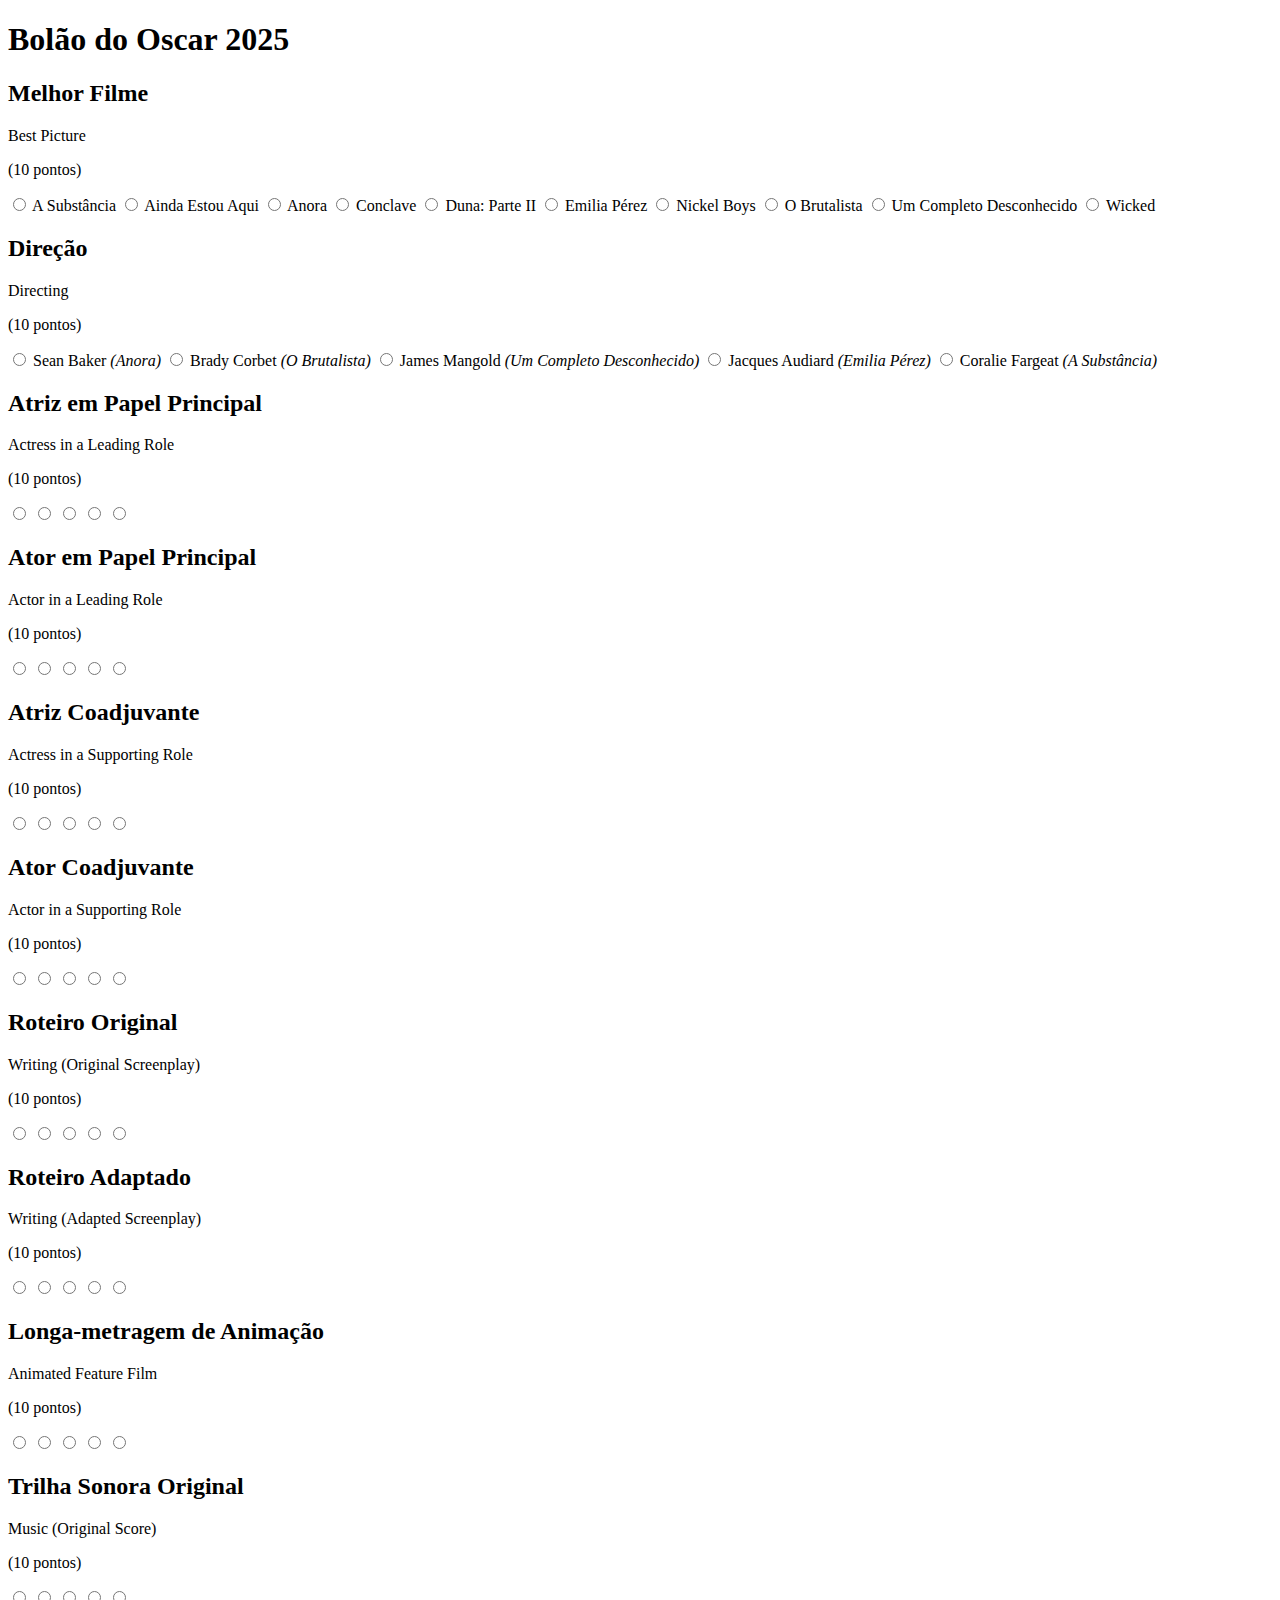
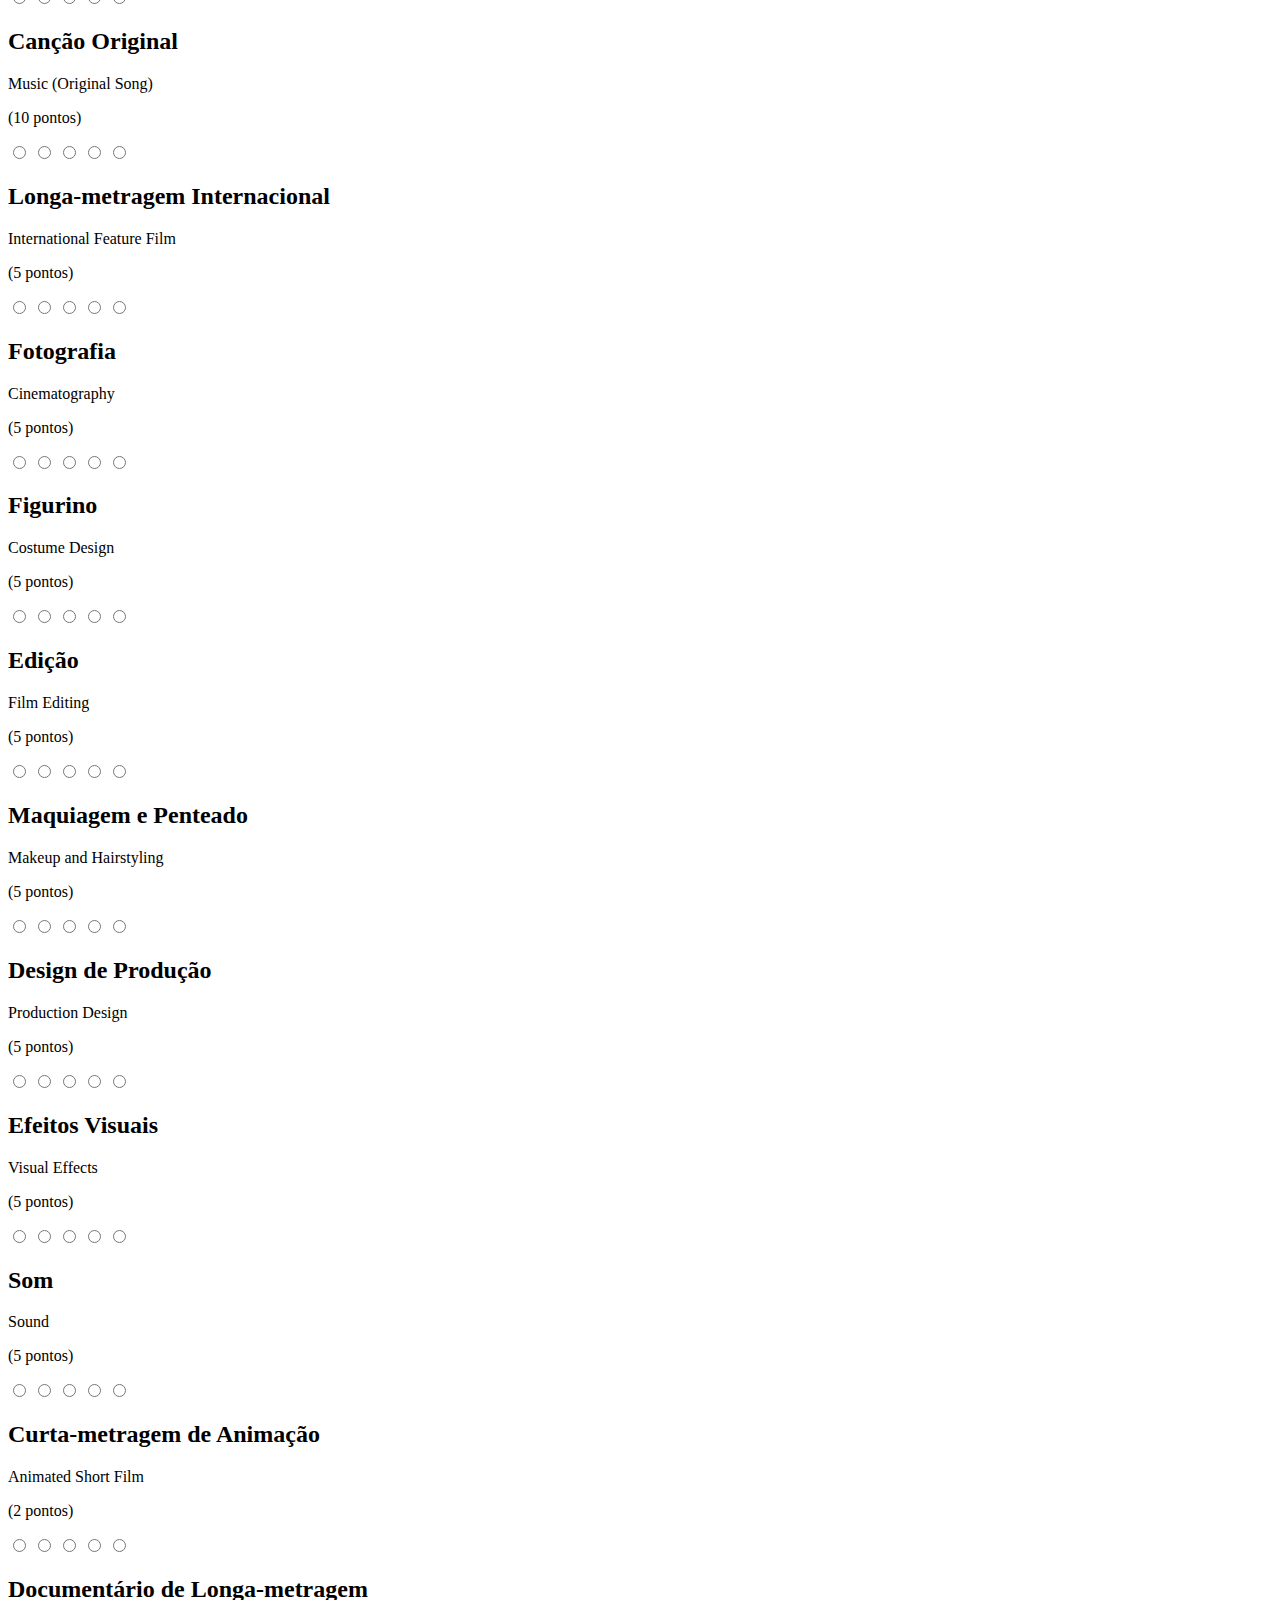
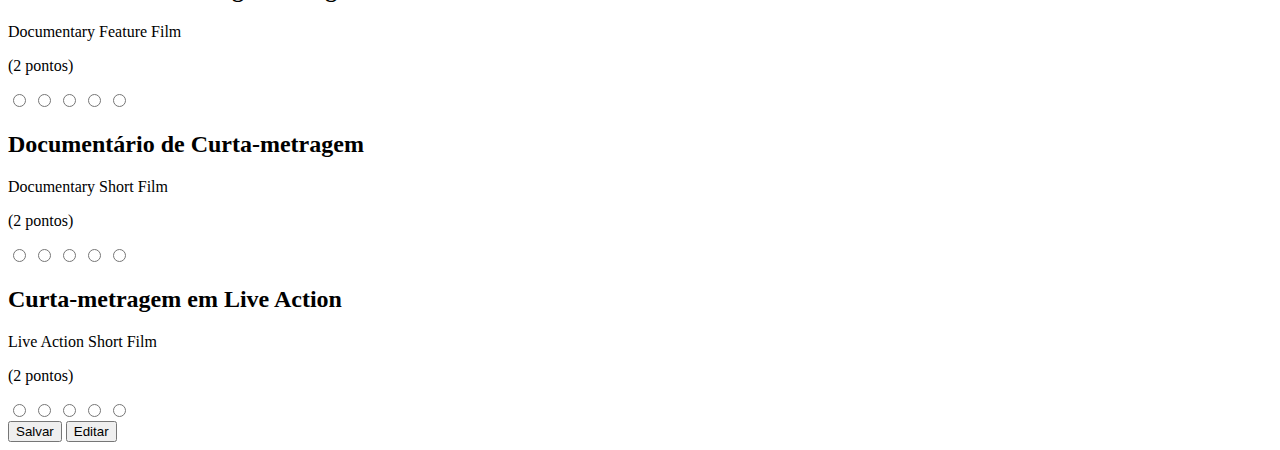
<file: index.html>
<!DOCTYPE html>
<html lang="pt-br">

<head>
    <meta charset="UTF-8">
    <meta name="viewport" content="width=device-width, initial-scale=1.0">
    <title>The Oscars Goes To...</title>
    <link rel="shortcut icon" href="./img/favicon.ico" type="image/x-icon">
    <!-- <link rel="stylesheet" href="/css/styles.css"> -->
</head>

<body>
    <!-- MENU -->
    <!-- <nav>
        <ul>
            <li><a href="#home">Home</a></li>
            <li><a href="#filmes">Filmes</a></li>
            <li><a href="#categorias">Categorias</a></li>
            <li><a href="#resultado">Resultado</a></li>
        </ul>
    </nav> -->

    <!-- HOME -->
    <!-- <section id="home">
        <h1>Bolão do Oscar 2025</h1>
        <p style="text-align: center;">Escolha seus favoritos e participe do bolão com seus amigos!</p>
    </section> -->

    <!-- FILMES -->
    <!-- <section id="filmes">
        <h2>Filmes Indicados</h2>
        <ul>
            <li><strong>Oppenheimer</strong> – Drama histórico dirigido por Christopher Nolan</li>
            <li><strong>Barbie</strong> – Comédia com crítica social, dirigida por Greta Gerwig</li>
            <li><strong>Pobres Criaturas</strong> – Filme surreal dirigido por Yorgos Lanthimos</li>
        </ul>
    </section> -->

    <!-- CATEGORIAS -->
    <h1>Bolão do Oscar 2025</h1>

    <form id="bolaoForm">
        <div class="categoria">
            <h2 class="categoria_nome">Melhor Filme</h2>
            <p class="categoria_nome_ingles">Best Picture</p>
            <p class="categoria_pontuacao">(10 pontos)</p>
            <label><input type="radio" name="melhor_filme" class="A Substância" value="A Substância" required> A
                Substância</label>
            <label><input type="radio" name="melhor_filme" class="Ainda Estou Aqui" value="Ainda Estou Aqui"> Ainda
                Estou Aqui</label>
            <label><input type="radio" name="melhor_filme" class="Anora" value="Anora"> Anora</label>
            <label><input type="radio" name="melhor_filme" class="Conclave" value="Conclave"> Conclave</label>
            <label><input type="radio" name="melhor_filme" class="Duna" value="Duna"> Duna: Parte II</label>
            <label><input type="radio" name="melhor_filme" class="Emilia Pérez" value="Emilia Pérez"> Emilia
                Pérez</label>
            <label><input type="radio" name="melhor_filme" class="Nickel Boys" value="Nickel Boys"> Nickel Boys</label>
            <label><input type="radio" name="melhor_filme" class="O Brutalista" value="O Brutalista"> O
                Brutalista</label>
            <label><input type="radio" name="melhor_filme" class="Um Completo Desconhecido"
                    value="Um Completo Desconhecido"> Um Completo Desconhecido</label>
            <label><input type="radio" name="melhor_filme" class="Wicked" value="Wicked"> Wicked</label>
        </div>

        <div class="categoria">
            <h2 class="categoria_nome">Direção</h2>
            <p class="categoria_nome_ingles">Directing</p>
            <p class="categoria_pontuacao">(10 pontos)</p>
            <label><input type="radio" name="direcao" class="Anora" value="Sean Baker" required> Sean Baker
                <i>(Anora)</i></label>
            <label><input type="radio" name="direcao" class="O Brutalista" value="Brady Corbet"> Brady Corbet <i>(O
                    Brutalista)</i></label>
            <label><input type="radio" name="direcao" class="Um Completo Desconhecido" value="James Mangold"> James
                Mangold <i>(Um Completo Desconhecido)</i></label>
            <label><input type="radio" name="direcao" class="Emilia Pérez" value="Jacques Audiard"> Jacques Audiard
                <i>(Emilia Pérez)</i></label>
            <label><input type="radio" name="direcao" class="A Substância" value="Coralie Fargeat"> Coralie Fargeat
                <i>(A Substância)</i></label>
        </div>

        <div class="categoria">
            <h2 class="categoria_nome">Atriz em Papel Principal</h2>
            <p class="categoria_nome_ingles">Actress in a Leading Role</p>
            <p class="categoria_pontuacao">(10 pontos)</p>
            <label><input type="radio" name="atriz" class="" value="" required> </label>
            <label><input type="radio" name="atriz" class="" value=""> </label>
            <label><input type="radio" name="atriz" class="" value=""> </label>
            <label><input type="radio" name="atriz" class="" value=""> </label>
            <label><input type="radio" name="atriz" class="" value=""> </label>
        </div>

        <div class="categoria">
            <h2 class="categoria_nome">Ator em Papel Principal</h2>
            <p class="categoria_nome_ingles">Actor in a Leading Role</p>
            <p class="categoria_pontuacao">(10 pontos)</p>
            <label><input type="radio" name="ator" class="" value="" required> </label>
            <label><input type="radio" name="ator" class="" value=""> </label>
            <label><input type="radio" name="ator" class="" value=""> </label>
            <label><input type="radio" name="ator" class="" value=""> </label>
            <label><input type="radio" name="ator" class="" value=""> </label>
        </div>

        <div class="categoria">
            <h2 class="categoria_nome">Atriz Coadjuvante</h2>
            <p class="categoria_nome_ingles">Actress in a Supporting Role</p>
            <p class="categoria_pontuacao">(10 pontos)</p>
            <label><input type="radio" name="atriz_coadjuvante" class="" value="" required> </label>
            <label><input type="radio" name="atriz_coadjuvante" class="" value=""> </label>
            <label><input type="radio" name="atriz_coadjuvante" class="" value=""> </label>
            <label><input type="radio" name="atriz_coadjuvante" class="" value=""> </label>
            <label><input type="radio" name="atriz_coadjuvante" class="" value=""> </label>
        </div>

        <div class="categoria">
            <h2 class="categoria_nome">Ator Coadjuvante</h2>
            <p class="categoria_nome_ingles">Actor in a Supporting Role</p>
            <p class="categoria_pontuacao">(10 pontos)</p>
            <label><input type="radio" name="ator_coadjuvante" class="" value="" required> </label>
            <label><input type="radio" name="ator_coadjuvante" class="" value=""> </label>
            <label><input type="radio" name="ator_coadjuvante" class="" value=""> </label>
            <label><input type="radio" name="ator_coadjuvante" class="" value=""> </label>
            <label><input type="radio" name="ator_coadjuvante" class="" value=""> </label>
        </div>

        <div class="categoria">
            <h2 class="categoria_nome">Roteiro Original</h2>
            <p class="categoria_nome_ingles">Writing (Original Screenplay)</p>
            <p class="categoria_pontuacao">(10 pontos)</p>
            <label><input type="radio" name="roteiro_original" class="" value="" required> </label>
            <label><input type="radio" name="roteiro_original" class="" value=""> </label>
            <label><input type="radio" name="roteiro_original" class="" value=""> </label>
            <label><input type="radio" name="roteiro_original" class="" value=""> </label>
            <label><input type="radio" name="roteiro_original" class="" value=""> </label>
        </div>

        <div class="categoria">
            <h2 class="categoria_nome">Roteiro Adaptado</h2>
            <p class="categoria_nome_ingles">Writing (Adapted Screenplay)</p>
            <p class="categoria_pontuacao">(10 pontos)</p>
            <label><input type="radio" name="roteiro_adaptado" class="" value="" required> </label>
            <label><input type="radio" name="roteiro_adaptado" class="" value=""> </label>
            <label><input type="radio" name="roteiro_adaptado" class="" value=""> </label>
            <label><input type="radio" name="roteiro_adaptado" class="" value=""> </label>
            <label><input type="radio" name="roteiro_adaptado" class="" value=""> </label>
        </div>

        <div class="categoria">
            <h2 class="categoria_nome">Longa-metragem de Animação</h2>
            <p class="categoria_nome_ingles">Animated Feature Film</p>
            <p class="categoria_pontuacao">(10 pontos)</p>
            <label><input type="radio" name="animacao" class="" value="" required> </label>
            <label><input type="radio" name="animacao" class="" value=""> </label>
            <label><input type="radio" name="animacao" class="" value=""> </label>
            <label><input type="radio" name="animacao" class="" value=""> </label>
            <label><input type="radio" name="animacao" class="" value=""> </label>
        </div>

        <div class="categoria">
            <h2 class="categoria_nome">Trilha Sonora Original</h2>
            <p class="categoria_nome_ingles">Music (Original Score)</p>
            <p class="categoria_pontuacao">(10 pontos)</p>
            <label><input type="radio" name="trilha_sonora" class="" value="" required> </label>
            <label><input type="radio" name="trilha_sonora" class="" value=""> </label>
            <label><input type="radio" name="trilha_sonora" class="" value=""> </label>
            <label><input type="radio" name="trilha_sonora" class="" value=""> </label>
            <label><input type="radio" name="trilha_sonora" class="" value=""> </label>
        </div>

        <div class="categoria">
            <h2 class="categoria_nome">Canção Original</h2>
            <p class="categoria_nome_ingles">Music (Original Song)</p>
            <p class="categoria_pontuacao">(10 pontos)</p>
            <label><input type="radio" name="cancao" class="" value="" required> </label>
            <label><input type="radio" name="cancao" class="" value=""> </label>
            <label><input type="radio" name="cancao" class="" value=""> </label>
            <label><input type="radio" name="cancao" class="" value=""> </label>
            <label><input type="radio" name="cancao" class="" value=""> </label>
        </div>

        <div class="categoria">
            <h2 class="categoria_nome">Longa-metragem Internacional</h2>
            <p class="categoria_nome_ingles">International Feature Film</p>
            <p class="categoria_pontuacao">(5 pontos)</p>
            <label><input type="radio" name="internacional" class="" value="" required> </label>
            <label><input type="radio" name="internacional" class="" value=""> </label>
            <label><input type="radio" name="internacional" class="" value=""> </label>
            <label><input type="radio" name="internacional" class="" value=""> </label>
            <label><input type="radio" name="internacional" class="" value=""> </label>
        </div>

        <div class="categoria">
            <h2 class="categoria_nome">Fotografia</h2>
            <p class="categoria_nome_ingles">Cinematography</p>
            <p class="categoria_pontuacao">(5 pontos)</p>
            <label><input type="radio" name="fotografia" class="" value="" required> </label>
            <label><input type="radio" name="fotografia" class="" value=""> </label>
            <label><input type="radio" name="fotografia" class="" value=""> </label>
            <label><input type="radio" name="fotografia" class="" value=""> </label>
            <label><input type="radio" name="fotografia" class="" value=""> </label>
        </div>

        <div class="categoria">
            <h2 class="categoria_nome">Figurino</h2>
            <p class="categoria_nome_ingles">Costume Design</p>
            <p class="categoria_pontuacao">(5 pontos)</p>
            <label><input type="radio" name="figurino" class="" value="" required> </label>
            <label><input type="radio" name="figurino" class="" value=""> </label>
            <label><input type="radio" name="figurino" class="" value=""> </label>
            <label><input type="radio" name="figurino" class="" value=""> </label>
            <label><input type="radio" name="figurino" class="" value=""> </label>
        </div>

        <div class="categoria">
            <h2 class="categoria_nome">Edição</h2>
            <p class="categoria_nome_ingles">Film Editing</p>
            <p class="categoria_pontuacao">(5 pontos)</p>
            <label><input type="radio" name="edicao" class="" value="" required> </label>
            <label><input type="radio" name="edicao" class="" value=""> </label>
            <label><input type="radio" name="edicao" class="" value=""> </label>
            <label><input type="radio" name="edicao" class="" value=""> </label>
            <label><input type="radio" name="edicao" class="" value=""> </label>
        </div>

        <div class="categoria">
            <h2 class="categoria_nome">Maquiagem e Penteado</h2>
            <p class="categoria_nome_ingles">Makeup and Hairstyling</p>
            <p class="categoria_pontuacao">(5 pontos)</p>
            <label><input type="radio" name="maquiagem_e_penteado" class="" value="" required> </label>
            <label><input type="radio" name="maquiagem_e_penteado" class="" value=""> </label>
            <label><input type="radio" name="maquiagem_e_penteado" class="" value=""> </label>
            <label><input type="radio" name="maquiagem_e_penteado" class="" value=""> </label>
            <label><input type="radio" name="maquiagem_e_penteado" class="" value=""> </label>
        </div>

        <div class="categoria">
            <h2 class="categoria_nome">Design de Produção</h2>
            <p class="categoria_nome_ingles">Production Design</p>
            <p class="categoria_pontuacao">(5 pontos)</p>
            <label><input type="radio" name="design_producao" class="" value="" required> </label>
            <label><input type="radio" name="design_producao" class="" value=""> </label>
            <label><input type="radio" name="design_producao" class="" value=""> </label>
            <label><input type="radio" name="design_producao" class="" value=""> </label>
            <label><input type="radio" name="design_producao" class="" value=""> </label>
        </div>

        <div class="categoria">
            <h2 class="categoria_nome">Efeitos Visuais</h2>
            <p class="categoria_nome_ingles">Visual Effects</p>
            <p class="categoria_pontuacao">(5 pontos)</p>
            <label><input type="radio" name="efeitos_visuais" class="" value="" required> </label>
            <label><input type="radio" name="efeitos_visuais" class="" value=""> </label>
            <label><input type="radio" name="efeitos_visuais" class="" value=""> </label>
            <label><input type="radio" name="efeitos_visuais" class="" value=""> </label>
            <label><input type="radio" name="efeitos_visuais" class="" value=""> </label>
        </div>

        <div class="categoria">
            <h2 class="categoria_nome">Som</h2>
            <p class="categoria_nome_ingles">Sound</p>
            <p class="categoria_pontuacao">(5 pontos)</p>
            <label><input type="radio" name="som" class="" value="" required> </label>
            <label><input type="radio" name="som" class="" value=""> </label>
            <label><input type="radio" name="som" class="" value=""> </label>
            <label><input type="radio" name="som" class="" value=""> </label>
            <label><input type="radio" name="som" class="" value=""> </label>
        </div>

        <div class="categoria">
            <h2 class="categoria_nome">Curta-metragem de Animação</h2>
            <p class="categoria_nome_ingles">Animated Short Film</p>
            <p class="categoria_pontuacao">(2 pontos)</p>
            <label><input type="radio" name="curta_animacao" class="" value="" required> </label>
            <label><input type="radio" name="curta_animacao" class="" value=""> </label>
            <label><input type="radio" name="curta_animacao" class="" value=""> </label>
            <label><input type="radio" name="curta_animacao" class="" value=""> </label>
            <label><input type="radio" name="curta_animacao" class="" value=""> </label>
        </div>

        <div class="categoria">
            <h2 class="categoria_nome">Documentário de Longa-metragem</h2>
            <p class="categoria_nome_ingles">Documentary Feature Film</p>
            <p class="categoria_pontuacao">(2 pontos)</p>
            <label><input type="radio" name="doc_longa" class="" value="" required> </label>
            <label><input type="radio" name="doc_longa" class="" value=""> </label>
            <label><input type="radio" name="doc_longa" class="" value=""> </label>
            <label><input type="radio" name="doc_longa" class="" value=""> </label>
            <label><input type="radio" name="doc_longa" class="" value=""> </label>
        </div>

        <div class="categoria">
            <h2 class="categoria_nome">Documentário de Curta-metragem</h2>
            <p class="categoria_nome_ingles">Documentary Short Film</p>
            <p class="categoria_pontuacao">(2 pontos)</p>
            <label><input type="radio" name="doc_curta" class="" value="" required> </label>
            <label><input type="radio" name="doc_curta" class="" value=""> </label>
            <label><input type="radio" name="doc_curta" class="" value=""> </label>
            <label><input type="radio" name="doc_curta" class="" value=""> </label>
            <label><input type="radio" name="doc_curta" class="" value=""> </label>
        </div>

        <div class="categoria">
            <h2 class="categoria_nome">Curta-metragem em Live Action</h2>
            <p class="categoria_nome_ingles">Live Action Short Film</p>
            <p class="categoria_pontuacao">(2 pontos)</p>
            <label><input type="radio" name="curta_metragem" class="" value="" required> </label>
            <label><input type="radio" name="curta_metragem" class="" value=""> </label>
            <label><input type="radio" name="curta_metragem" class="" value=""> </label>
            <label><input type="radio" name="curta_metragem" class="" value=""> </label>
            <label><input type="radio" name="curta_metragem" class="" value=""> </label>
        </div>

        <button type="submit">Salvar</button>
        <button type="submit">Editar</button>
    </form>

    <div id="resultado"></div>

    <!-- RESULTADO -->
    <!-- <section id="resultado">
        <h2>Seus Palpites</h2>
        <div id="palpites"></div>
    </section> -->
</body>

</html>
</file>
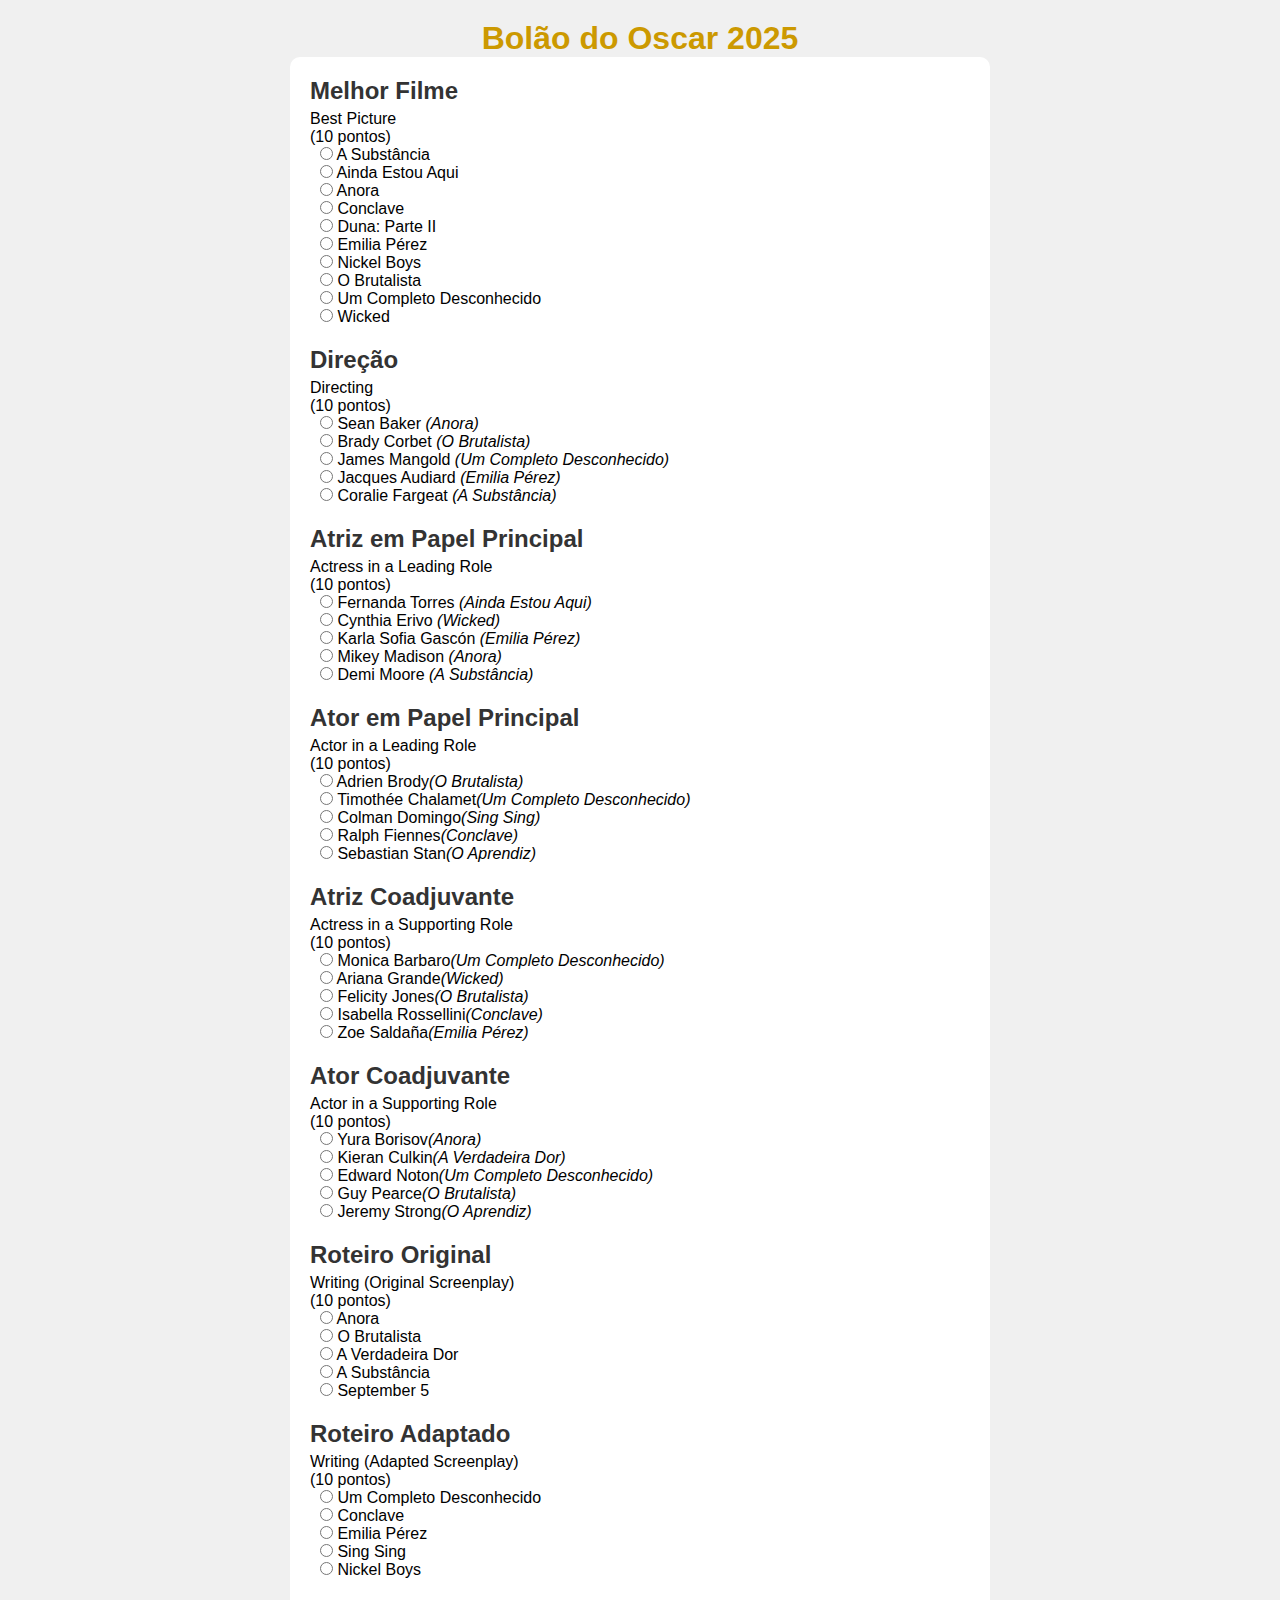
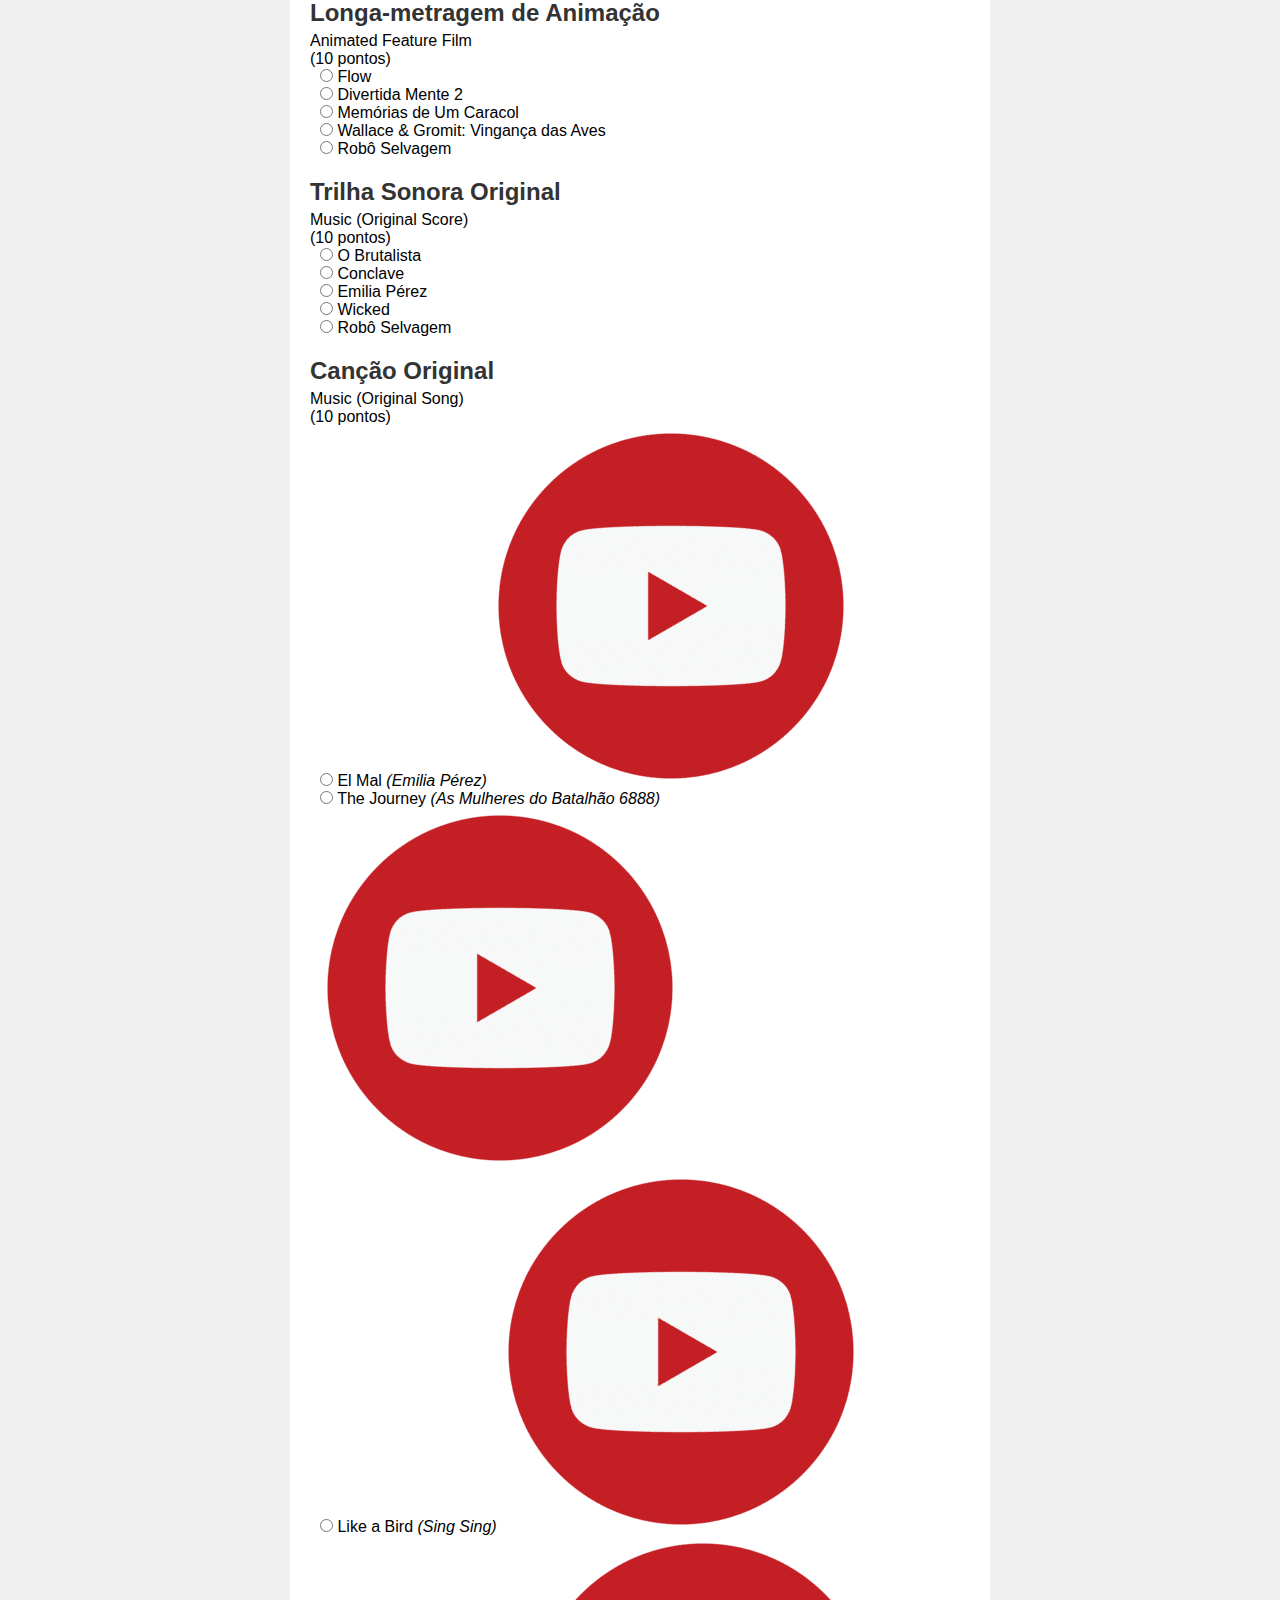
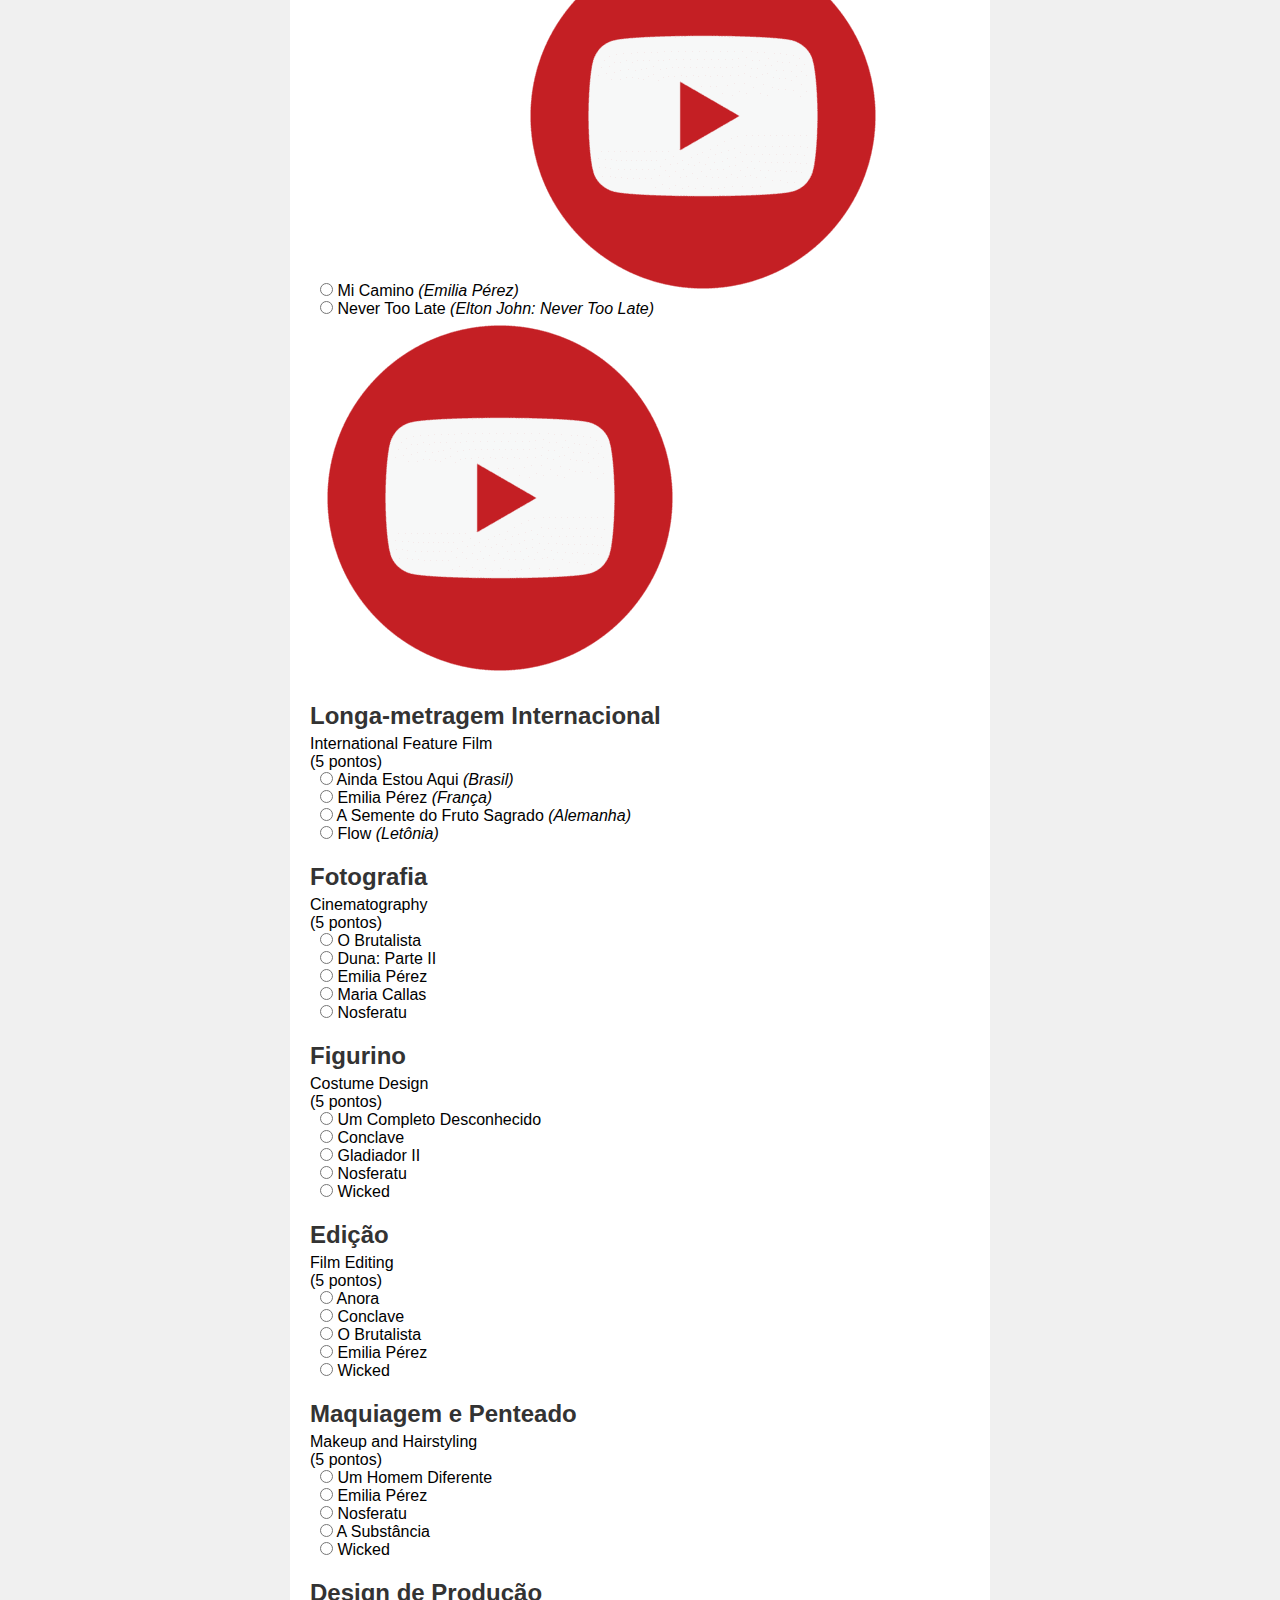
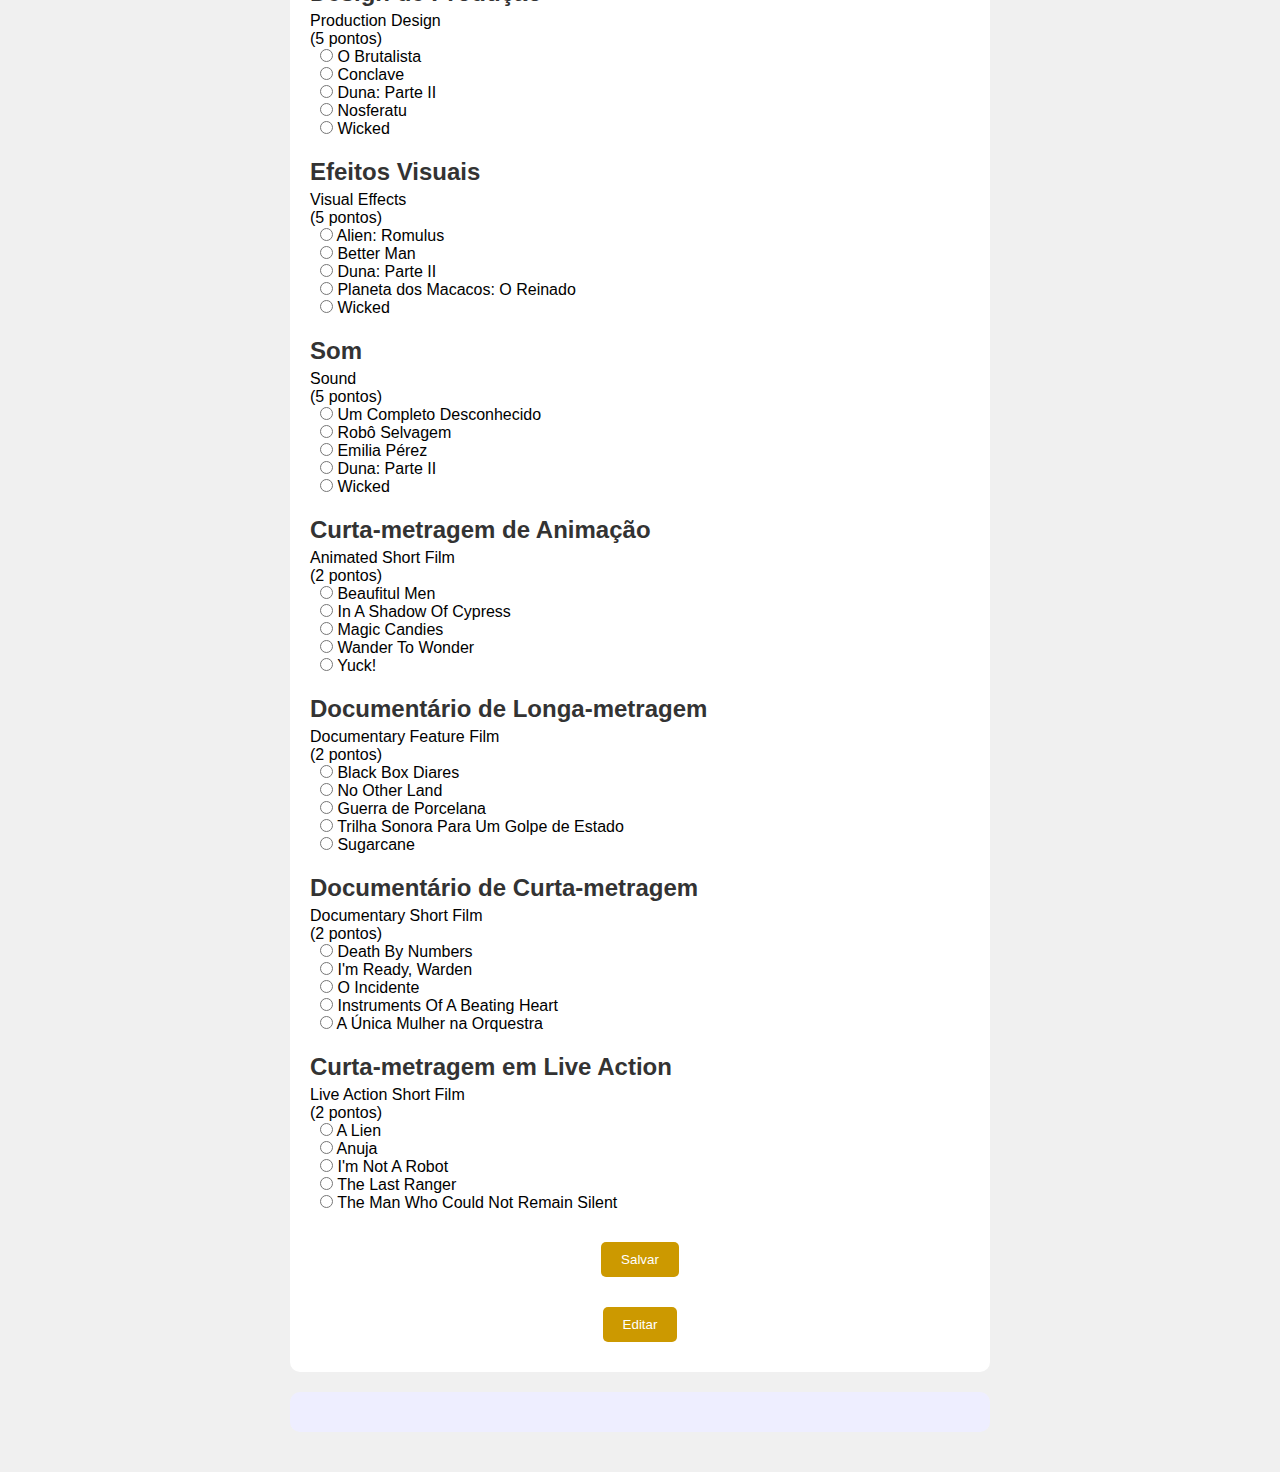
<file: index_preenchido.html>
<!DOCTYPE html>
<html lang="pt-br">

<head>
    <meta charset="UTF-8">
    <meta name="viewport" content="width=device-width, initial-scale=1.0">
    <title>The Oscars Goes To...</title>
    <link rel="shortcut icon" href="./img/favicon.ico" type="image/x-icon">
    <link rel="stylesheet" href="/css/styles.css">
</head>

<body>
    <!-- MENU -->
    <!-- <nav>
        <ul>
            <li><a href="#home">Home</a></li>
            <li><a href="#filmes">Filmes</a></li>
            <li><a href="#categorias">Categorias</a></li>
            <li><a href="#resultado">Resultado</a></li>
        </ul>
    </nav> -->

    <!-- HOME -->
    <!-- <section id="home">
        <h1>Bolão do Oscar 2025</h1>
        <p style="text-align: center;">Escolha seus favoritos e participe do bolão com seus amigos!</p>
    </section> -->

    <!-- FILMES -->
    <!-- <section id="filmes">
        <h2>Filmes Indicados</h2>
        <ul>
            <li><strong>Oppenheimer</strong> – Drama histórico dirigido por Christopher Nolan</li>
            <li><strong>Barbie</strong> – Comédia com crítica social, dirigida por Greta Gerwig</li>
            <li><strong>Pobres Criaturas</strong> – Filme surreal dirigido por Yorgos Lanthimos</li>
        </ul>
    </section> -->

    <!-- CATEGORIAS -->
    <h1>Bolão do Oscar 2025</h1>

    <form id="bolaoForm">
        <div class="categoria">
            <h2 class="categoria_nome">Melhor Filme</h2>
            <p class="categoria_nome_ingles">Best Picture</p>
            <p class="categoria_pontuacao">(10 pontos)</p>
            <label><input type="radio" name="melhor_filme" class="A_Substancia" value="A Substância" required> A
                Substância</label>
            <label><input type="radio" name="melhor_filme" class="Ainda_Estou_Aqui" value="Ainda Estou Aqui"> Ainda
                Estou Aqui</label>
            <label><input type="radio" name="melhor_filme" class="Anora" value="Anora"> Anora</label>
            <label><input type="radio" name="melhor_filme" class="Conclave" value="Conclave"> Conclave</label>
            <label><input type="radio" name="melhor_filme" class="Duna" value="Duna"> Duna: Parte II</label>
            <label><input type="radio" name="melhor_filme" class="Emilia_Perez" value="Emilia Pérez"> Emilia
                Pérez</label>
            <label><input type="radio" name="melhor_filme" class="Nickel_Boys" value="Nickel Boys"> Nickel Boys</label>
            <label><input type="radio" name="melhor_filme" class="O_Brutalista" value="O Brutalista"> O
                Brutalista</label>
            <label><input type="radio" name="melhor_filme" class="Um_Completo_Desconhecido"
                    value="Um Completo Desconhecido"> Um Completo Desconhecido</label>
            <label><input type="radio" name="melhor_filme" class="Wicked" value="Wicked"> Wicked</label>
        </div>

        <div class="categoria">
            <h2 class="categoria_nome">Direção</h2>
            <p class="categoria_nome_ingles">Directing</p>
            <p class="categoria_pontuacao">(10 pontos)</p>
            <label><input type="radio" name="direcao" class="Anora" value="Sean Baker" required> Sean Baker
                <i>(Anora)</i></label>
            <label><input type="radio" name="direcao" class="O_Brutalista" value="Brady Corbet"> Brady Corbet <i>(O
                    Brutalista)</i></label>
            <label><input type="radio" name="direcao" class="Um_Completo_Desconhecido" value="James Mangold"> James
                Mangold <i>(Um Completo Desconhecido)</i></label>
            <label><input type="radio" name="direcao" class="Emilia_Perez" value="Jacques Audiard"> Jacques Audiard
                <i>(Emilia Pérez)</i></label>
            <label><input type="radio" name="direcao" class="A_Substancia" value="Coralie Fargeat"> Coralie Fargeat
                <i>(A Substância)</i></label>
        </div>

        <div class="categoria">
            <h2 class="categoria_nome">Atriz em Papel Principal</h2>
            <p class="categoria_nome_ingles">Actress in a Leading Role</p>
            <p class="categoria_pontuacao">(10 pontos)</p>
            <label><input type="radio" name="atriz" class="Ainda_Estou_Aqui" value="Fernanda Torres" required> Fernanda Torres <i>(Ainda Estou Aqui)</i></label>
            <label><input type="radio" name="atriz" class="Wicked" value="Cynthia Erivo"> Cynthia Erivo <i>(Wicked)</i></label>
            <label><input type="radio" name="atriz" class="Emilia_Perez" value="Karla Sofia Gascón"> Karla Sofia Gascón <i>(Emilia Pérez)</i></label>
            <label><input type="radio" name="atriz" class="Anora" value="Mikey Madison"> Mikey Madison <i>(Anora)</i></label>
            <label><input type="radio" name="atriz" class="A_Substancia" value="Demi Moore"> Demi Moore <i>(A Substância)</i></label>
        </div>

        <div class="categoria">
            <h2 class="categoria_nome">Ator em Papel Principal</h2>
            <p class="categoria_nome_ingles">Actor in a Leading Role</p>
            <p class="categoria_pontuacao">(10 pontos)</p>
            <label><input type="radio" name="ator" class="O_Brutalista" value="Adrien Brody" required> Adrien Brody<i>(O Brutalista)</i></label>
            <label><input type="radio" name="ator" class="Um_Completo_Desconhecido" value="Timothée Chalamet"> Timothée Chalamet<i>(Um Completo Desconhecido)</i></label>
            <label><input type="radio" name="ator" class="Sing_Sing" value="Colman Domingo"> Colman Domingo<i>(Sing Sing)</i></label>
            <label><input type="radio" name="ator" class="Conclave" value="Ralph Fiennes"> Ralph Fiennes<i>(Conclave)</i></label>
            <label><input type="radio" name="ator" class="O_Aprendiz" value="Sebastian Stan"> Sebastian Stan<i>(O Aprendiz)</i></label>
        </div>

        <div class="categoria">
            <h2 class="categoria_nome">Atriz Coadjuvante</h2>
            <p class="categoria_nome_ingles">Actress in a Supporting Role</p>
            <p class="categoria_pontuacao">(10 pontos)</p>
            <label><input type="radio" name="atriz_coadjuvante" class="Um_Completo_Desconhecido" value="Monica Barbaro" required> Monica Barbaro<i>(Um Completo Desconhecido)</i></label>
            <label><input type="radio" name="atriz_coadjuvante" class="Wicked" value="Ariana Grande"> Ariana Grande<i>(Wicked)</i></label>
            <label><input type="radio" name="atriz_coadjuvante" class="O_Brutalista" value="Felicity Jones"> Felicity Jones<i>(O Brutalista)</i></label>
            <label><input type="radio" name="atriz_coadjuvante" class="Conclave" value="Isabella Rossellini"> Isabella Rossellini<i>(Conclave)</i></label>
            <label><input type="radio" name="atriz_coadjuvante" class="Emilia_Perez" value="Zoe Saldaña"> Zoe Saldaña<i>(Emilia Pérez)</i></label>
        </div>

        <div class="categoria">
            <h2 class="categoria_nome">Ator Coadjuvante</h2>
            <p class="categoria_nome_ingles">Actor in a Supporting Role</p>
            <p class="categoria_pontuacao">(10 pontos)</p>
            <label><input type="radio" name="ator_coadjuvante" class="Anora" value="Yura Borisov" required> Yura Borisov<i>(Anora)</i></label>
            <label><input type="radio" name="ator_coadjuvante" class="A_Verdadeira_Dor" value="Kieran Culkin"> Kieran Culkin<i>(A Verdadeira Dor)</i></label>
            <label><input type="radio" name="ator_coadjuvante" class="Um_Completo_Desconhecido" value="Edward Noton"> Edward Noton<i>(Um Completo Desconhecido)</i></label>
            <label><input type="radio" name="ator_coadjuvante" class="O_Brutalista" value="Guy Pearce"> Guy Pearce<i>(O Brutalista)</i></label>
            <label><input type="radio" name="ator_coadjuvante" class="O_Aprendiz" value="Jeremy Strong"> Jeremy Strong<i>(O Aprendiz)</i></label>
        </div>

        <div class="categoria">
            <h2 class="categoria_nome">Roteiro Original</h2>
            <p class="categoria_nome_ingles">Writing (Original Screenplay)</p>
            <p class="categoria_pontuacao">(10 pontos)</p>
            <label><input type="radio" name="roteiro_original" class="Anora" value="Anora" required> Anora</label>
            <label><input type="radio" name="roteiro_original" class="O_Brutalista" value="O Brutalista"> O Brutalista</label>
            <label><input type="radio" name="roteiro_original" class="A_Verdadeira_Dor" value="A Verdadeira Dor"> A Verdadeira Dor</label>
            <label><input type="radio" name="roteiro_original" class="A_Substancia" value="A Substância"> A Substância</label>
            <label><input type="radio" name="roteiro_original" class="September_5" value="September 5"> September 5</label>
        </div>

        <div class="categoria">
            <h2 class="categoria_nome">Roteiro Adaptado</h2>
            <p class="categoria_nome_ingles">Writing (Adapted Screenplay)</p>
            <p class="categoria_pontuacao">(10 pontos)</p>
            <label><input type="radio" name="roteiro_adaptado" class="Um_Completo_Desconhecido" value="Um Completo Desconhecido" required> Um Completo Desconhecido</label>
            <label><input type="radio" name="roteiro_adaptado" class="Conclave" value="Conclave"> Conclave</label>
            <label><input type="radio" name="roteiro_adaptado" class="Emilia_Perez" value="Emilia Pérez"> Emilia Pérez</label>
            <label><input type="radio" name="roteiro_adaptado" class="Sing_Sing" value="Sing Sing"> Sing Sing</label>
            <label><input type="radio" name="roteiro_adaptado" class="Nickel_Boys" value="Nickel Boys"> Nickel Boys</label>
        </div>

        <div class="categoria">
            <h2 class="categoria_nome">Longa-metragem de Animação</h2>
            <p class="categoria_nome_ingles">Animated Feature Film</p>
            <p class="categoria_pontuacao">(10 pontos)</p>
            <label><input type="radio" name="animacao" class="Flow" value="Flow" required> Flow</label>
            <label><input type="radio" name="animacao" class="DivertidaMente" value="Divertida Mente 2"> Divertida Mente 2</label>
            <label><input type="radio" name="animacao" class="Memórias_de_Um_Caracol" value="Memórias de Um Caracol"> Memórias de Um Caracol</label>
            <label><input type="radio" name="animacao" class="Wallace_Gromit" value="Wallace & Gromit"> Wallace & Gromit: Vingança das Aves</label>
            <label><input type="radio" name="animacao" class="Robo_Selvagem" value="Robô Selvagem"> Robô Selvagem</label>
        </div>

        <div class="categoria">
            <h2 class="categoria_nome">Trilha Sonora Original</h2>
            <p class="categoria_nome_ingles">Music (Original Score)</p>
            <p class="categoria_pontuacao">(10 pontos)</p>
            <label><input type="radio" name="trilha_sonora" class="O_Brutalista" value="O Brutalista" required> O Brutalista</label>
            <label><input type="radio" name="trilha_sonora" class="Conclave" value="Conclave"> Conclave</label>
            <label><input type="radio" name="trilha_sonora" class="Emilia_Perez" value="Emilia Pérez"> Emilia Pérez</label>
            <label><input type="radio" name="trilha_sonora" class="Wicked" value="Wicked"> Wicked</label>
            <label><input type="radio" name="trilha_sonora" class="Robo_Selvagem" value="Robô Selvagem"> Robô Selvagem</label>
        </div>

        <div class="categoria">
            <h2 class="categoria_nome">Canção Original</h2>
            <p class="categoria_nome_ingles">Music (Original Song)</p>
            <p class="categoria_pontuacao">(10 pontos)</p>
            <label><input type="radio" name="cancao" class="Emilia_Perez" value="El Mal" required> El Mal <i>(Emilia Pérez)</i> 
                <a class="youtube_link" target="_blank" href="https://www.youtube.com/watch?v=IkLRuy3qFHY&list=RDIkLRuy3qFHY&start_radio=1&ab_channel=SonySoundtracksVEVO"><img class="youtube_simbolo" src="img/youtube_simbolo.png" alt="Símbolo do YouTube"></a></label>
            <label><input type="radio" name="cancao" class="As_Mulheres_do_Batalhão" value="The Journey"> The Journey <i>(As Mulheres do Batalhão 6888)</i>
                <a class="youtube_link" target="_blank" href="https://www.youtube.com/watch?v=Tc3TYuMAjZY&list=RDTc3TYuMAjZY&start_radio=1&ab_channel=StillWatchingNetflix"><img class="youtube_simbolo" src="img/youtube_simbolo.png" alt="Símbolo do YouTube"></a></label>
            <label><input type="radio" name="cancao" class="Sing_Sing" value="Like a Bird"> Like a Bird <i>(Sing Sing)</i>
                <a class="youtube_link" target="_blank" href=""><img class="youtube_simbolo" src="img/youtube_simbolo.png" alt="Símbolo do YouTube"></a></label>
            <label><input type="radio" name="cancao" class="Emilia_Perez" value="Mi Camino"> Mi Camino <i>(Emilia Pérez)</i>
                <a class="youtube_link" target="_blank" href="https://www.youtube.com/watch?v=REM5u28nToc&list=RDREM5u28nToc&start_radio=1&ab_channel=SelenaGomez"><img class="youtube_simbolo" src="img/youtube_simbolo.png" alt="Símbolo do YouTube"></a></label>
            <label><input type="radio" name="cancao" class="Elton_John" value="Never Too Late"> Never Too Late  <i>(Elton John: Never Too Late)</i>
                <a class="youtube_link" target="_blank" href="https://www.youtube.com/watch?v=UwL4UC_tLTI&list=RDUwL4UC_tLTI&start_radio=1&ab_channel=EltonJohnVEVO"><img class="youtube_simbolo" src="img/youtube_simbolo.png" alt="Símbolo do YouTube"></a></label>
        </div>

        <div class="categoria">
            <h2 class="categoria_nome">Longa-metragem Internacional</h2>
            <p class="categoria_nome_ingles">International Feature Film</p>
            <p class="categoria_pontuacao">(5 pontos)</p>
            <label><input type="radio" name="internacional" class="Ainda Estou Aqui" value="Ainda Estou Aqui" required> Ainda Estou Aqui <i>(Brasil)</i></label>
            <label><input type="radio" name="internacional" class="Emilia Pérez" value="Emilia Pérez"> Emilia Pérez <i>(França)</i></label>
            <label><input type="radio" name="internacional" class="A Semente do Fruto Sagrado" value="A Semente do Fruto Sagrado"> A Semente do Fruto Sagrado <i>(Alemanha)</i></label>
            <label><input type="radio" name="internacional" class="Flow" value="Flow"> Flow <i>(Letônia)</i></label>
        </div>

        <div class="categoria">
            <h2 class="categoria_nome">Fotografia</h2>
            <p class="categoria_nome_ingles">Cinematography</p>
            <p class="categoria_pontuacao">(5 pontos)</p>
            <label><input type="radio" name="fotografia" class="O_Brutalista" value="O Brutalista" required> O Brutalista</label>
            <label><input type="radio" name="fotografia" class="Duna" value="Duna: Parte II"> Duna: Parte II</label>
            <label><input type="radio" name="fotografia" class="Emilia_Perez" value="Emilia Pérez"> Emilia Pérez</label>
            <label><input type="radio" name="fotografia" class="Maria_Callas" value="Maria Callas"> Maria Callas</label>
            <label><input type="radio" name="fotografia" class="Nosferatu" value="Nosferatu"> Nosferatu</label>
        </div>

        <div class="categoria">
            <h2 class="categoria_nome">Figurino</h2>
            <p class="categoria_nome_ingles">Costume Design</p>
            <p class="categoria_pontuacao">(5 pontos)</p>
            <label><input type="radio" name="figurino" class="Um_Completo_Desconhecido" value="Um Completo Desconhecido" required> Um Completo Desconhecido</label>
            <label><input type="radio" name="figurino" class="Conclave" value="Conclave"> Conclave</label>
            <label><input type="radio" name="figurino" class="Gladiador" value="Gladiador II"> Gladiador II</label>
            <label><input type="radio" name="figurino" class="Nosferatu" value="Nosferatu"> Nosferatu</label>
            <label><input type="radio" name="figurino" class="Wicked" value="Wicked"> Wicked</label>
        </div>

        <div class="categoria">
            <h2 class="categoria_nome">Edição</h2>
            <p class="categoria_nome_ingles">Film Editing</p>
            <p class="categoria_pontuacao">(5 pontos)</p>
            <label><input type="radio" name="edicao" class="Anora" value="Anora" required> Anora</label>
            <label><input type="radio" name="edicao" class="Conclave" value="Conclave"> Conclave</label>
            <label><input type="radio" name="edicao" class="O_Brutalista" value="O Brutalista"> O Brutalista</label>
            <label><input type="radio" name="edicao" class="Emilia_Perez" value="Emilia Pérez"> Emilia Pérez</label>
            <label><input type="radio" name="edicao" class="Wicked" value="Wicked"> Wicked</label>
        </div>

        <div class="categoria">
            <h2 class="categoria_nome">Maquiagem e Penteado</h2>
            <p class="categoria_nome_ingles">Makeup and Hairstyling</p>
            <p class="categoria_pontuacao">(5 pontos)</p>
            <label><input type="radio" name="maquiagem_e_penteado" class="Um_Homem_Diferente" value="Um Homem Diferente" required> Um Homem Diferente</label>
            <label><input type="radio" name="maquiagem_e_penteado" class="Emilia_Perez" value="Emilia Pérez"> Emilia Pérez</label>
            <label><input type="radio" name="maquiagem_e_penteado" class="Nosferatu" value="Nosferatu"> Nosferatu</label>
            <label><input type="radio" name="maquiagem_e_penteado" class="A_Substancia" value="A Substância"> A Substância</label>
            <label><input type="radio" name="maquiagem_e_penteado" class="Wicked" value="Wicked"> Wicked</label>
        </div>

        <div class="categoria">
            <h2 class="categoria_nome">Design de Produção</h2>
            <p class="categoria_nome_ingles">Production Design</p>
            <p class="categoria_pontuacao">(5 pontos)</p>
            <label><input type="radio" name="design_producao" class="O_Brutalista" value="O Brutalista" required> O Brutalista</label>
            <label><input type="radio" name="design_producao" class="Conclave" value="Conclave"> Conclave</label>
            <label><input type="radio" name="design_producao" class="Duna" value="Duna: Parte II"> Duna: Parte II</label>
            <label><input type="radio" name="design_producao" class="Nosferatu" value="Nosferatu"> Nosferatu</label>
            <label><input type="radio" name="design_producao" class="Wicked" value="Wicked"> Wicked</label>
        </div>

        <div class="categoria">
            <h2 class="categoria_nome">Efeitos Visuais</h2>
            <p class="categoria_nome_ingles">Visual Effects</p>
            <p class="categoria_pontuacao">(5 pontos)</p>
            <label><input type="radio" name="efeitos_visuais" class="Alien" value="Alien: Romulus" required> Alien: Romulus</label>
            <label><input type="radio" name="efeitos_visuais" class="Better_Man" value="Better Man"> Better Man</label>
            <label><input type="radio" name="efeitos_visuais" class="Duna" value="Duna: Parte II"> Duna: Parte II</label>
            <label><input type="radio" name="efeitos_visuais" class="Planeta_dos_Macacos" value="Planeta dos Macacos: O Reinado"> Planeta dos Macacos: O Reinado</label>
            <label><input type="radio" name="efeitos_visuais" class="Wicked" value="Wicked"> Wicked</label>
        </div>

        <div class="categoria">
            <h2 class="categoria_nome">Som</h2>
            <p class="categoria_nome_ingles">Sound</p>
            <p class="categoria_pontuacao">(5 pontos)</p>
            <label><input type="radio" name="som" class="Um_Completo_Desconhecido" value="Um Completo Desconhecido" required> Um Completo Desconhecido</label>
            <label><input type="radio" name="som" class="Robo_Selvagem" value="Robô Selvagem"> Robô Selvagem</label>
            <label><input type="radio" name="som" class="Emilia_Perez" value="Emilia Pérez"> Emilia Pérez</label>
            <label><input type="radio" name="som" class="Duna" value="Duna: Parte II"> Duna: Parte II</label>
            <label><input type="radio" name="som" class="Wicked" value="Wicked"> Wicked</label>
        </div>

        <div class="categoria">
            <h2 class="categoria_nome">Curta-metragem de Animação</h2>
            <p class="categoria_nome_ingles">Animated Short Film</p>
            <p class="categoria_pontuacao">(2 pontos)</p>
            <label><input type="radio" name="curta_animacao" class="Beaufitul_Men" value="Beaufitul Men" required> Beaufitul Men</label>
            <label><input type="radio" name="curta_animacao" class="In_A_Shadow_Of_Cypress" value="In A Shadow Of Cypress"> In A Shadow Of Cypress</label>
            <label><input type="radio" name="curta_animacao" class="Magic_Candies" value="Magic Candies"> Magic Candies</label>
            <label><input type="radio" name="curta_animacao" class="Wander_To_Wonder" value="Wander To Wonder"> Wander To Wonder</label>
            <label><input type="radio" name="curta_animacao" class="Yuck" value="Yuck!"> Yuck!</label>
        </div>

        <div class="categoria">
            <h2 class="categoria_nome">Documentário de Longa-metragem</h2>
            <p class="categoria_nome_ingles">Documentary Feature Film</p>
            <p class="categoria_pontuacao">(2 pontos)</p>
            <label><input type="radio" name="doc_longa" class="Black_Box_Diares" value="Black Box Diares" required> Black Box Diares</label>
            <label><input type="radio" name="doc_longa" class="No Other Land" value="No Other Land"> No Other Land</label>
            <label><input type="radio" name="doc_longa" class="Guerra_de_Porcelana" value="Guerra de Porcelana"> Guerra de Porcelana</label>
            <label><input type="radio" name="doc_longa" class="Trilha_Sonora_Para_Um_Golpe_de_Estado" value="Trilha Sonora Para Um Golpe de Estado"> Trilha Sonora Para Um Golpe de Estado</label>
            <label><input type="radio" name="doc_longa" class="Sugarcane" value="Sugarcane"> Sugarcane</label>
        </div>

        <div class="categoria">
            <h2 class="categoria_nome">Documentário de Curta-metragem</h2>
            <p class="categoria_nome_ingles">Documentary Short Film</p>
            <p class="categoria_pontuacao">(2 pontos)</p>
            <label><input type="radio" name="doc_curta" class="Death_By_Numbers" value="Death By Numbers" required> Death By Numbers</label>
            <label><input type="radio" name="doc_curta" class="Im_Ready_Warden" value="I'm Ready, Warden"> I'm Ready, Warden</label>
            <label><input type="radio" name="doc_curta" class="O_Incidente" value="O Incidente"> O Incidente</label>
            <label><input type="radio" name="doc_curta" class="Instruments_Of_A_Beating_Heart" value="Instruments Of A Beating Heart"> Instruments Of A Beating Heart</label>
            <label><input type="radio" name="doc_curta" class="A_Unica_Mulher_na_Orquestra" value="A Única Mulher na Orquestra"> A Única Mulher na Orquestra</label>
        </div>

        <div class="categoria">
            <h2 class="categoria_nome">Curta-metragem em Live Action</h2>
            <p class="categoria_nome_ingles">Live Action Short Film</p>
            <p class="categoria_pontuacao">(2 pontos)</p>
            <label><input type="radio" name="curta_metragem" class="A_Lien" value="A Lien" required> A Lien</label>
            <label><input type="radio" name="curta_metragem" class="Anuja" value="Anuja"> Anuja</label>
            <label><input type="radio" name="curta_metragem" class="Im_Not_A_Robot" value="I'm Not A Robot"> I'm Not A Robot</label>
            <label><input type="radio" name="curta_metragem" class="The_Last_Ranger" value="The Last Ranger"> The Last Ranger</label>
            <label><input type="radio" name="curta_metragem" class="The_Man_Who_Could_Not_Remain_Silent" value="The Man Who Could Not Remain Silent"> The Man Who Could Not Remain Silent</label>
        </div>

        <button type="submit">Salvar</button>
        <button type="submit">Editar</button>
    </form>

    <div id="resultado"></div>

    <!-- RESULTADO -->
    <!-- <section id="resultado">
        <h2>Seus Palpites</h2>
        <div id="palpites"></div>
    </section> -->
</body>

</html>
</file>
<file: css/styles.css>
* {
    margin: 0;
    padding: 0;
    box-sizing: border-box;
}

body {
    font-family: Arial, sans-serif;
    padding: 20px;
    background-color: #f0f0f0;
}

h1 {
    text-align: center;
    color: #c90;
}

form {
    background: #fff;
    padding: 20px;
    max-width: 700px;
    margin: auto;
    border-radius: 10px;
}

.categoria {
    margin-bottom: 20px;
}

.categoria h3 {
    margin-bottom: 4px;
    color: #333;
}

.categoria h2 {
    margin-bottom: 5px;
    color: #333;
}

label {
    display: block;
    margin-left: 10px;
}

button {
    display: block;
    margin: 30px auto 10px;
    padding: 10px 20px;
    background: #c90;
    color: white;
    border: none;
    border-radius: 5px;
    cursor: pointer;
}

#resultado {
    background: #eef;
    padding: 20px;
    max-width: 700px;
    margin: 20px auto;
    border-radius: 10px;
}
</file>
